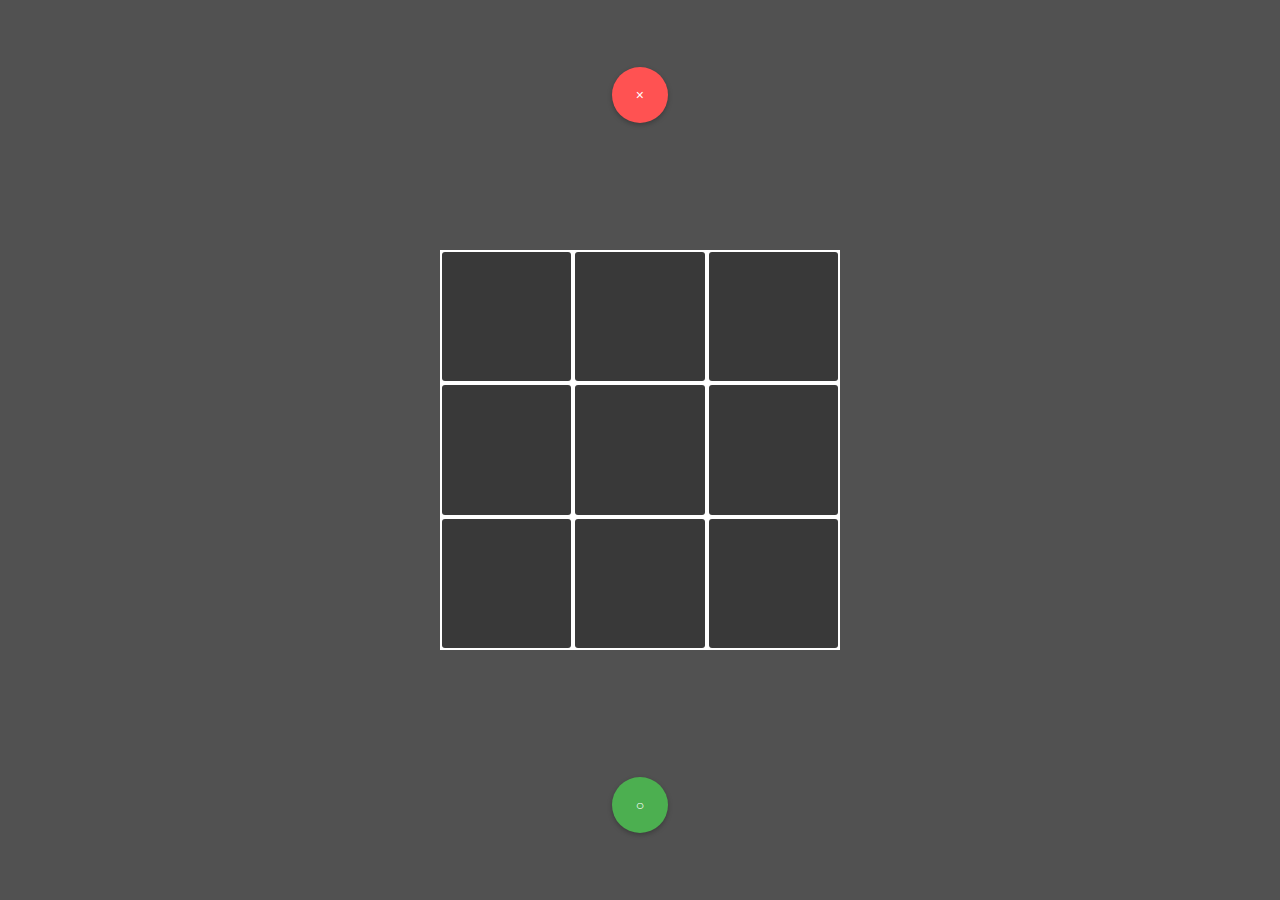
<file: index.html>
<!doctype html> <html class=no-js> <head> <meta charset=utf-8> <meta name=description> <meta name=viewport content="width=device-width, initial-scale=1"> <title>tictactoe</title> <link rel=apple-touch-icon href=apple-touch-icon.png>  <link rel=stylesheet href=styles/vendor.css> <link rel=stylesheet href=styles/main.css> <script src=scripts/vendor/modernizr.js></script> </head> <body ng-app=TicTacToeApp ng-controller="AppCtrl as vm"> <!--[if lt IE 10]>
<p class="browserupgrade">You are using an <strong>outdated</strong> browser. Please <a href="http://browsehappy.com/">upgrade
 your browser</a> to improve your experience.</p>
<![endif]--> <md-content id=background layout=column layout-align="space-around center"> <md-button class="md-fab toggle" ng-bind-html="vm.symbols[2] | symbol" ng-class=vm.classForSymbol(vm.symbols[2]) ng-click=vm.toggleSymbols() aria-label="toggle symbols"></md-button> <md-content id=board-wrapper layout=row layout-wrap> <md-content flex=33 layout=column ng-repeat="tile in vm.board.tiles track by $index"> <md-button flex class=tile ng-class=vm.classForSymbol(vm.symbols[tile]) ng-bind-html="vm.symbols[tile] | symbol" ng-click=vm.clickTile($index) aria-label=$index></md-button> </md-content> </md-content> <md-button class="md-fab toggle" ng-bind-html="vm.symbols[1] | symbol" ng-class=vm.classForSymbol(vm.symbols[1]) ng-click=vm.toggleSymbols() aria-label="toggle symbols"></md-button> </md-content> <script src=scripts/vendor.js></script> <script src=scripts/main.js></script> </body> </html>
</file>
